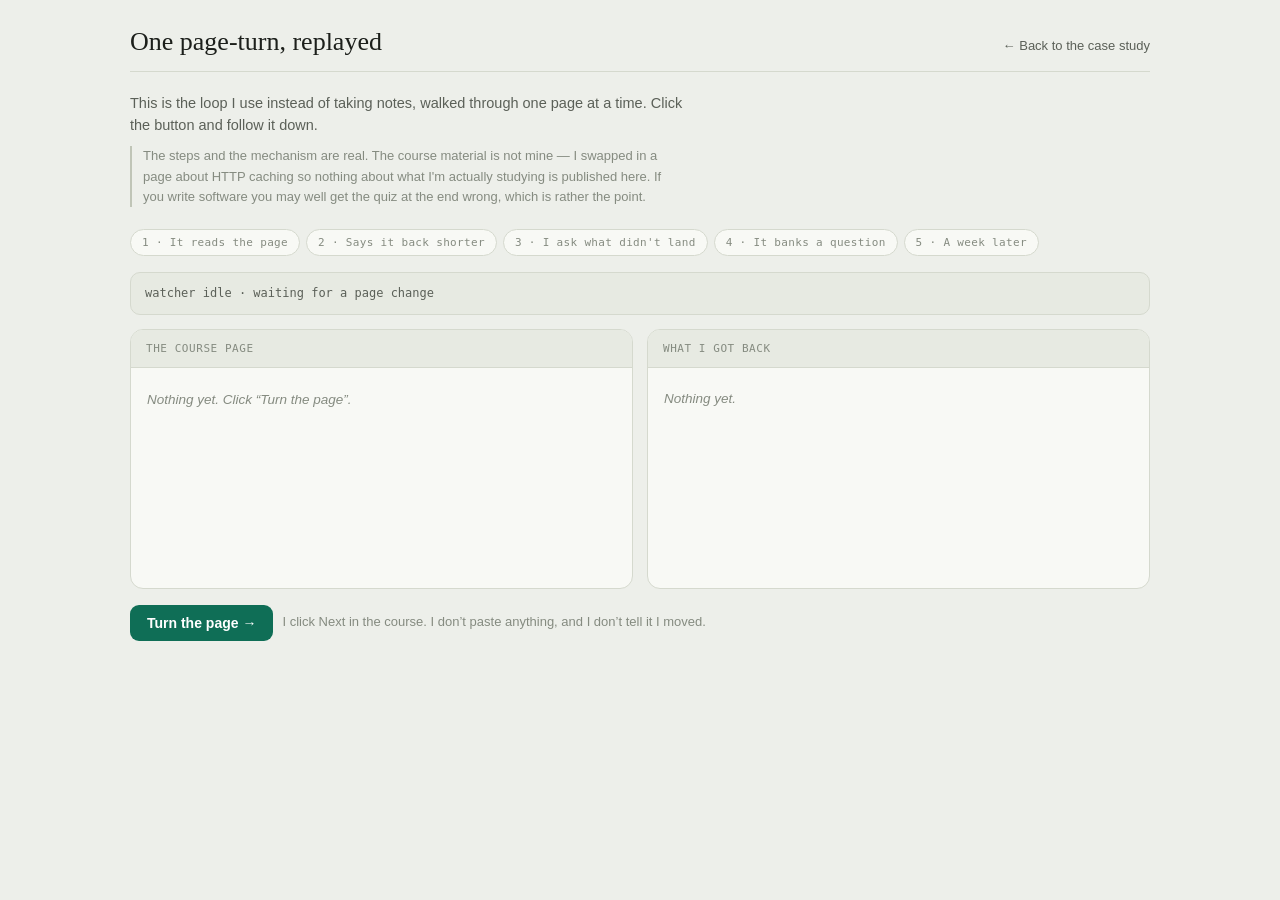
<file: studydesk/index.html>
<!doctype html>
<html lang="en">
<head>
<meta charset="utf-8">
<meta name="viewport" content="width=device-width, initial-scale=1">
<title>Study Desk — replay one page-turn</title>
<meta name="description" content="A replay of one page-turn in the Study Desk loop: the watcher fires, the page collapses into plain words, you ask what didn't land, the question gets banked, and a week later it comes back.">
<style>
:root{
  --paper:#EDEFEA; --surface:#F8F9F5; --surface-2:#E7EAE2; --ink:#1C1F1B; --muted:#5B6058; --faint:#858B80;
  --line:#D5D9CE; --line-strong:#C0C5B7; --accent:#0f6e56; --accent-soft:rgba(15,110,86,.12); --accent-ink:#fff;
  --gold:#9A6B12; --gold-soft:rgba(154,107,18,.12);
  --serif:"Iowan Old Style","Palatino Linotype",Palatino,Georgia,"Times New Roman",serif;
  --sans:-apple-system,BlinkMacSystemFont,"Segoe UI",Roboto,"Helvetica Neue",Arial,sans-serif;
  --mono:ui-monospace,"SF Mono","Cascadia Code",Consolas,monospace;
}
@media (prefers-color-scheme: dark){
  :root:not([data-theme="light"]){
    --paper:#15181A; --surface:#1D2124; --surface-2:#24292C; --ink:#E7E9E2; --muted:#9AA097; --faint:#767C73;
    --line:#2F3437; --line-strong:#3D4347; --accent:#5FBFA0; --accent-soft:rgba(95,191,160,.14); --accent-ink:#0B1714;
    --gold:#D9A441; --gold-soft:rgba(217,164,65,.14);
  }
}
:root[data-theme="dark"]{
  --paper:#15181A; --surface:#1D2124; --surface-2:#24292C; --ink:#E7E9E2; --muted:#9AA097; --faint:#767C73;
  --line:#2F3437; --line-strong:#3D4347; --accent:#5FBFA0; --accent-soft:rgba(95,191,160,.14); --accent-ink:#0B1714;
  --gold:#D9A441; --gold-soft:rgba(217,164,65,.14);
}
*{box-sizing:border-box}
body{margin:0;background:var(--paper);color:var(--ink);font-family:var(--sans);line-height:1.55;padding:26px 18px 60px}
.wrap{max-width:1020px;margin:0 auto}
a{color:var(--accent)}
.top{display:flex;justify-content:space-between;align-items:baseline;gap:14px;flex-wrap:wrap;border-bottom:1px solid var(--line);padding-bottom:12px;margin-bottom:20px}
.top .back{font-size:13px;text-decoration:none;color:var(--muted)}
.top .back:hover{color:var(--accent)}
h1{font-family:var(--serif);font-weight:400;font-size:26px;line-height:1.25;margin:0}
.sub{font-size:14.5px;color:var(--muted);margin:8px 0 0;max-width:70ch}
.note{font-size:13px;color:var(--faint);margin:10px 0 0;max-width:74ch;border-left:2px solid var(--line-strong);padding-left:11px}

/* step rail */
.rail{display:flex;gap:6px;flex-wrap:wrap;margin:22px 0 16px;padding:0;list-style:none}
.rail li{font-family:var(--mono);font-size:11px;letter-spacing:.03em;color:var(--faint);border:1px solid var(--line);border-radius:999px;padding:4px 11px;background:var(--surface);white-space:nowrap}
.rail li.on{color:var(--accent-ink);background:var(--accent);border-color:var(--accent)}
.rail li.done{color:var(--accent);border-color:var(--accent);background:var(--accent-soft)}

/* watcher strip */
.watch{font-family:var(--mono);font-size:12px;background:var(--surface-2);border:1px solid var(--line);border-radius:10px;padding:11px 14px;margin-bottom:14px;color:var(--muted);min-height:42px}
.watch b{color:var(--ink);font-weight:500}
.watch .ok{color:var(--accent)}
.watch .line{opacity:0;animation:fade .35s ease forwards}
@keyframes fade{to{opacity:1}}

/* panes */
.panes{display:grid;grid-template-columns:1fr 1fr;gap:14px;align-items:start}
@media (max-width:760px){.panes{grid-template-columns:1fr}}
.pane{background:var(--surface);border:1px solid var(--line);border-radius:13px;overflow:hidden;display:flex;flex-direction:column;min-height:260px}
.pane-h{font-family:var(--mono);font-size:11px;letter-spacing:.05em;text-transform:uppercase;color:var(--faint);padding:10px 15px;border-bottom:1px solid var(--line);background:var(--surface-2);display:flex;justify-content:space-between;gap:10px}
.pane-b{padding:15px 16px;font-size:14px}
.raw{font-size:12.7px;line-height:1.62;color:var(--muted);max-height:300px;overflow:auto}
.raw h4{font-family:var(--mono);font-size:11.5px;color:var(--faint);margin:0 0 9px;font-weight:500;letter-spacing:.03em}
.raw p{margin:0 0 10px}
.raw .more{color:var(--faint);font-style:italic}
.out p{margin:0 0 11px}
.out .lead{font-family:var(--mono);font-size:12.5px;color:var(--accent);background:var(--accent-soft);border-radius:6px;padding:2px 7px;display:inline-block;margin-bottom:2px}
.out b{color:var(--ink)}
.empty{color:var(--faint);font-size:13.5px;font-style:italic;padding:6px 0}
.cursor::after{content:"▌";color:var(--accent);animation:blink 1s steps(2) infinite}
@keyframes blink{50%{opacity:0}}

/* buttons */
.btn{font-family:var(--sans);font-size:14px;font-weight:600;border:none;border-radius:9px;padding:10px 17px;cursor:pointer;background:var(--accent);color:var(--accent-ink)}
.btn:disabled{opacity:.4;cursor:default}
.btn.ghost{background:var(--surface);color:var(--ink);border:1px solid var(--line-strong)}
.btn:focus-visible,.ask:focus-visible,.opt:focus-visible{outline:2px solid var(--accent);outline-offset:2px}
.bar{display:flex;gap:9px;flex-wrap:wrap;margin-top:16px;align-items:center}
.hint{font-size:13px;color:var(--faint)}

/* ask chips */
.asks{display:flex;flex-direction:column;gap:7px;margin-top:13px}
.ask{text-align:left;font-family:var(--sans);font-size:13.5px;color:var(--ink);background:var(--surface);border:1px solid var(--line-strong);border-radius:9px;padding:9px 13px;cursor:pointer;display:flex;gap:9px;align-items:baseline}
.ask:hover:not(:disabled){border-color:var(--accent);background:var(--accent-soft)}
.ask:disabled{opacity:.45;cursor:default}
.ask .q{color:var(--accent);font-family:var(--mono);font-size:12px;flex:0 0 auto}
.answer{border-left:2px solid var(--accent);background:var(--surface-2);border-radius:0 9px 9px 0;padding:12px 14px;margin-top:11px;font-size:13.6px;color:var(--muted)}
.answer b{color:var(--ink)}
table{border-collapse:collapse;width:100%;font-size:12.6px;margin-top:9px}
th,td{border:1px solid var(--line-strong);padding:6px 9px;text-align:left;vertical-align:top}
th{background:var(--surface);color:var(--ink);font-weight:600;font-family:var(--mono);font-size:11px;letter-spacing:.03em}
td{color:var(--muted)}

/* banked card + quiz + tracker */
.card{background:var(--surface);border:1px solid var(--line-strong);border-radius:12px;padding:15px 17px;margin-top:14px}
.card-h{display:flex;justify-content:space-between;align-items:baseline;gap:10px;font-family:var(--mono);font-size:11px;letter-spacing:.04em;color:var(--faint);margin-bottom:10px}
.flag{color:var(--gold);background:var(--gold-soft);border-radius:999px;padding:2px 9px}
.qtext{font-family:var(--serif);font-size:16px;margin:0 0 12px}
.opts{list-style:none;margin:0;padding:0}
.opts li{border-top:1px solid var(--line)}
.opt{width:100%;text-align:left;background:none;border:none;border-left:3px solid transparent;padding:10px 12px;font-family:var(--sans);font-size:13.8px;color:var(--ink);cursor:pointer;display:flex;gap:9px}
.opt:hover:not(:disabled){background:var(--surface-2)}
.opt:disabled{cursor:default}
.opt .k{font-family:var(--mono);color:var(--faint)}
li.right .opt{background:var(--accent-soft);border-left-color:var(--accent)}
li.right .k{color:var(--accent)}
li.wrong .opt{background:rgba(166,59,46,.1);border-left-color:#A63B2E}
li.wrong .k{color:#A63B2E}
.tracker{font-family:var(--mono);font-size:12.4px;background:var(--surface-2);border:1px solid var(--line);border-left:3px solid var(--gold);border-radius:0 10px 10px 0;padding:13px 15px;margin-top:14px;white-space:pre-wrap;line-height:1.65;color:var(--muted)}
.tracker b{color:var(--ink);font-weight:600}
.done-msg{margin-top:18px;padding:15px 17px;border:1px solid var(--accent);background:var(--accent-soft);border-radius:12px;font-size:14px}
.done-msg b{color:var(--ink)}
.hide{display:none}
@media (prefers-reduced-motion: reduce){*{animation:none!important}}
</style>
</head>
<body>
<div class="wrap">

  <div class="top">
    <div>
      <h1>One page-turn, replayed</h1>
    </div>
    <a class="back" href="/studydesk.html">← Back to the case study</a>
  </div>

  <p class="sub">This is the loop I use instead of taking notes, walked through one page at a time. Click the button and follow it down.</p>
  <p class="note">The steps and the mechanism are real. The course material is not mine — I swapped in a page about HTTP caching so nothing about what I'm actually studying is published here. If you write software you may well get the quiz at the end wrong, which is rather the point.</p>

  <ul class="rail" id="rail">
    <li data-s="1">1 · It reads the page</li>
    <li data-s="2">2 · Says it back shorter</li>
    <li data-s="3">3 · I ask what didn't land</li>
    <li data-s="4">4 · It banks a question</li>
    <li data-s="5">5 · A week later</li>
  </ul>

  <div class="watch" id="watch"><span class="line">watcher idle · waiting for a page change</span></div>

  <div class="panes">
    <div class="pane">
      <div class="pane-h"><span>The course page</span><span id="wc"></span></div>
      <div class="pane-b raw" id="raw"><p class="empty">Nothing yet. Click “Turn the page”.</p></div>
    </div>
    <div class="pane">
      <div class="pane-h"><span>What I got back</span><span id="outmeta"></span></div>
      <div class="pane-b out" id="out"><p class="empty">Nothing yet.</p></div>
    </div>
  </div>

  <div class="bar">
    <button class="btn" id="go">Turn the page →</button>
    <span class="hint" id="hint">I click Next in the course. I don’t paste anything, and I don’t tell it I moved.</span>
  </div>

  <div id="stage3" class="hide">
    <div class="card">
      <div class="card-h"><span>ASK IT ANYTHING · WHILE THE PAGE IS STILL OPEN</span></div>
      <div class="asks">
        <button class="ask" data-a="0"><span class="q">?</span><span>I don’t get why no-cache still caches.</span></button>
        <button class="ask" data-a="1"><span class="q">?</span><span>What does “revalidate” actually mean here?</span></button>
        <button class="ask" data-a="2"><span class="q">⟳</span><span>That didn’t help. Show me it as a table.</span></button>
      </div>
      <div id="answers"></div>
    </div>
    <div class="bar"><button class="btn ghost" id="toBank" disabled>Bank a question from this page →</button><span class="hint" id="hint3">Ask at least one thing first.</span></div>
  </div>

  <div id="stage4" class="hide">
    <div class="card">
      <div class="card-h"><span>BANKED · q-047 · CH. 2 · CACHING</span><span class="flag">trap</span></div>
      <p style="margin:0 0 6px;font-size:13.8px;color:var(--muted)">Written from the passage above, while the passage was still on screen. It carries the explanation it came from, which is the receipt that nothing was invented.</p>
      <p style="margin:0;font-size:13.4px;color:var(--faint);font-family:var(--mono)">flagged <b style="color:var(--gold)">trap</b> — tests a commonly-confused pair, so review weights it heavier</p>
    </div>
    <div class="bar"><button class="btn" id="skip">Skip ahead 7 days →</button><span class="hint">It doesn’t quiz me now, while I’d just be parroting it back.</span></div>
  </div>

  <div id="stage5" class="hide">
    <div class="card">
      <div class="card-h"><span>REVIEW · DUE TODAY · MIXED WITH OLDER CHAPTERS</span><span class="flag">trap</span></div>
      <p class="qtext">A response carries <code>Cache-Control: no-cache</code>. What is a cache allowed to do with it?</p>
      <ul class="opts" id="opts"></ul>
      <div id="verdict"></div>
    </div>
  </div>

  <div id="stage6" class="hide">
    <div class="done-msg">
      <p style="margin:0 0 9px"><b>That’s the loop.</b> Read the page, get it back in plainer words, ask whatever didn’t land, bank a question from the passage, and get tested on it once you’ve started to forget. Anything you got wrong is logged by <b>cause</b>, so the next quiz knows what to contain.</p>
      <p style="margin:0;font-size:13.5px;color:var(--muted)">The quizzes themselves are one self-contained HTML file, generated from the bank by a 159-line Node script with no dependencies. <a href="quiz.html">Here’s a full one</a>, or read <a href="/studydesk.html">the case study</a>.</p>
    </div>
  </div>

</div>

<script>
var RAW = [
  '<h4>7.2 — RESPONSE DIRECTIVES: no-store AND no-cache</h4>',
  '<p>The <b>no-store</b> response directive indicates that any caches of any kind (private or shared) ought not to store this response. The directive applies to both the immediate request and any subsequent request that would otherwise be satisfied from a stored response. An intermediary MUST NOT write the representation to non-volatile storage, and SHOULD make a best-effort attempt to remove the information from volatile storage as promptly as possible after forwarding it.</p>',
  '<p>The <b>no-cache</b> response directive, by contrast, indicates that the response MUST NOT be used to satisfy any other request without forwarding it for validation and receiving a successful response. This directive does not prevent a cache from storing the response; rather, it constrains the conditions under which a stored response may subsequently be reused. A cache MUST revalidate the stored response with the origin server prior to each subsequent reuse.</p>',
  '<p>Note further that the <b>private</b> response directive is distinct from both of the foregoing, and governs which classes of cache may store a response rather than whether a response may be stored at all…</p>',
  '<p class="more">[ + 380 more words on this page ]</p>'
].join('');

var SUMMARY = [
  '<p><span class="lead">no-store</span><br>Never write it down. Not to disk, not to memory, nowhere.</p>',
  '<p><span class="lead">no-cache</span><br>You <b>can</b> store it. You just have to check with the server before every reuse.</p>',
  '<p><b>The names read backwards from what they do.</b> no-cache still caches. That is the whole trap, and it is the bit worth remembering.</p>',
  '<p><span class="lead">private</span><br>A third thing entirely: it is about <b>who</b> may store it (your browser yes, a shared proxy no), not whether it may be stored.</p>'
].join('');

var ANSWERS = [
  '<div class="answer"><p style="margin:0 0 8px">Because the name is about <b>reuse</b>, not <b>storage</b>. Read it as “no-cache-<i>without-asking</i>”.</p><p style="margin:0">The response goes into the cache like anything else. What is forbidden is handing it to the next request without checking with the server first. The directive that is actually about storage is <b>no-store</b>.</p></div>',
  '<div class="answer"><p style="margin:0 0 8px">The cache asks the origin server “is my copy still good?”, normally with an <b>If-None-Match</b> or <b>If-Modified-Since</b> header.</p><p style="margin:0">If the server says yes it replies <b>304 Not Modified</b> with no body, and the cache serves its stored copy — so you skipped the download. If it says no, you get a fresh <b>200</b>. So revalidate does not mean “download it again”. It means “check first, download only if stale”.</p></div>',
  '<div class="answer"><p style="margin:0 0 4px">Fair enough. Same three directives, as a grid:</p><table><thead><tr><th>Directive</th><th>May a cache store it?</th><th>May it reuse without asking?</th></tr></thead><tbody><tr><td><b>no-store</b></td><td>No</td><td>—</td></tr><tr><td><b>no-cache</b></td><td>Yes</td><td>No — must revalidate every time</td></tr><tr><td><b>private</b></td><td>Browser yes, shared proxy no</td><td>Yes, until it expires</td></tr></tbody></table></div>'
];

var OPTS = [
  'Nothing — it must not be stored at all.',
  'Store it, but revalidate with the origin server before every reuse.',
  'Store it and reuse it freely until it expires.',
  'Store it only in the browser, never in a shared proxy.'
];
var CORRECT = 1;

var WATCH_STEPS = [
  'URL changed · <b>/course/page/…</b>',
  'waiting for the page to settle <span class="ok">·</span> text stable after 3 reads',
  'reading Chrome’s accessibility tree <span class="ok">·</span> no screenshot, no clipboard',
  'TYPE <b>page</b> <span class="ok">·</span> material, not a quiz — safe to summarize',
  '<span class="ok">✓ 412 words in. Nothing pasted, nothing clicked.</span>'
];

var $ = function(id){ return document.getElementById(id); };
var reduce = window.matchMedia && window.matchMedia('(prefers-reduced-motion: reduce)').matches;
var asked = 0;

function rail(step, doneTo){
  var items = $('rail').children;
  for (var i = 0; i < items.length; i++){
    var n = i + 1;
    items[i].className = n === step ? 'on' : (n <= doneTo ? 'done' : '');
  }
}

function watchRun(done){
  var w = $('watch');
  w.innerHTML = '';
  var i = 0;
  function next(){
    if (i >= WATCH_STEPS.length){ done(); return; }
    var d = document.createElement('div');
    d.className = 'line';
    d.innerHTML = WATCH_STEPS[i];
    w.appendChild(d);
    if (w.children.length > 3) w.removeChild(w.firstChild);
    i++;
    setTimeout(next, reduce ? 0 : 520);
  }
  next();
}

function typeInto(el, html, done){
  if (reduce){ el.innerHTML = html; done(); return; }
  el.innerHTML = '';
  el.className = 'pane-b out cursor';
  var parts = html.split(/(?=<p>)/);
  var i = 0;
  function step(){
    if (i >= parts.length){ el.className = 'pane-b out'; done(); return; }
    el.innerHTML += parts[i];
    i++;
    setTimeout(step, 430);
  }
  step();
}

$('go').addEventListener('click', function(){
  var b = this;
  b.disabled = true;
  $('hint').textContent = 'The watcher noticed by itself. That is the whole point.';
  rail(1, 0);
  watchRun(function(){
    $('raw').innerHTML = RAW;
    $('wc').textContent = '412 words';
    rail(2, 1);
    $('outmeta').textContent = 'writing…';
    typeInto($('out'), SUMMARY, function(){
      $('outmeta').textContent = '78 words';
      rail(3, 2);
      $('stage3').className = '';
      $('stage3').scrollIntoView({ behavior: reduce ? 'auto' : 'smooth', block: 'nearest' });
    });
  });
});

var askBtns = document.querySelectorAll('.ask');
for (var i = 0; i < askBtns.length; i++){
  (function(btn){
    btn.addEventListener('click', function(){
      btn.disabled = true;
      var d = document.createElement('div');
      d.innerHTML = ANSWERS[parseInt(btn.dataset.a, 10)];
      $('answers').appendChild(d);
      asked++;
      $('toBank').disabled = false;
      $('hint3').textContent = asked === 3 ? 'Asked all three. In practice I keep going until it clicks.' : 'Ask more, or move on.';
    });
  })(askBtns[i]);
}

$('toBank').addEventListener('click', function(){
  this.disabled = true;
  rail(4, 3);
  $('stage4').className = '';
  $('stage4').scrollIntoView({ behavior: reduce ? 'auto' : 'smooth', block: 'nearest' });
});

$('skip').addEventListener('click', function(){
  this.disabled = true;
  rail(5, 4);
  $('stage5').className = '';
  var ul = $('opts');
  ul.innerHTML = '';
  for (var j = 0; j < OPTS.length; j++){
    (function(k){
      var li = document.createElement('li');
      var b = document.createElement('button');
      b.className = 'opt';
      b.type = 'button';
      b.innerHTML = '<span class="k">' + String.fromCharCode(65 + k) + '</span><span>' + OPTS[k] + '</span>';
      b.addEventListener('click', function(){ answer(k); });
      li.appendChild(b);
      ul.appendChild(li);
    })(j);
  }
  $('stage5').scrollIntoView({ behavior: reduce ? 'auto' : 'smooth', block: 'nearest' });
});

function answer(pick){
  var lis = $('opts').children;
  for (var i = 0; i < lis.length; i++) lis[i].querySelector('.opt').disabled = true;
  lis[CORRECT].className = 'right';
  var right = pick === CORRECT;
  if (!right) lis[pick].className = 'wrong';

  var v = $('verdict');
  v.innerHTML = '<div class="answer" style="margin-top:14px"><p style="margin:0"><b>Why:</b> no-cache controls <b>reuse</b>, not storage. The directive that forbids storing is <b>no-store</b>. Option D describes <b>private</b>.</p></div>';

  if (right){
    v.innerHTML += '<div class="tracker"><b>Tracker updated</b>\nCh. 2 · caching — last quizzed: today\nNo new weak spot. Interval extended, returns in ~3 weeks.</div>';
  } else {
    v.innerHTML += '<div class="tracker"><b>Tracker updated — known weak spots</b>\n<b>no-cache vs no-store</b>\n  Missed: read the directive name as describing storage.\n  Root cause: the name says “cache”, so I assumed it was\n  the one that stops caching. It governs reuse. no-store\n  is the storage one.\n  Re-test until automatic.</div>';
  }
  v.innerHTML += '<p style="margin:14px 0 0;font-size:13.5px;color:var(--muted)">' +
    (right ? 'Right — so it backs off and asks again later, rather than wasting a slot on something I know.'
           : 'That is the useful outcome, honestly. It does not log “1/1 wrong”. It logs the assumption that produced the wrong answer, because that is the part I can act on.') +
    '</p>';

  $('stage6').className = '';
  rail(0, 5);
  $('stage6').scrollIntoView({ behavior: reduce ? 'auto' : 'smooth', block: 'nearest' });
}
</script>
</body>
</html>
</file>
